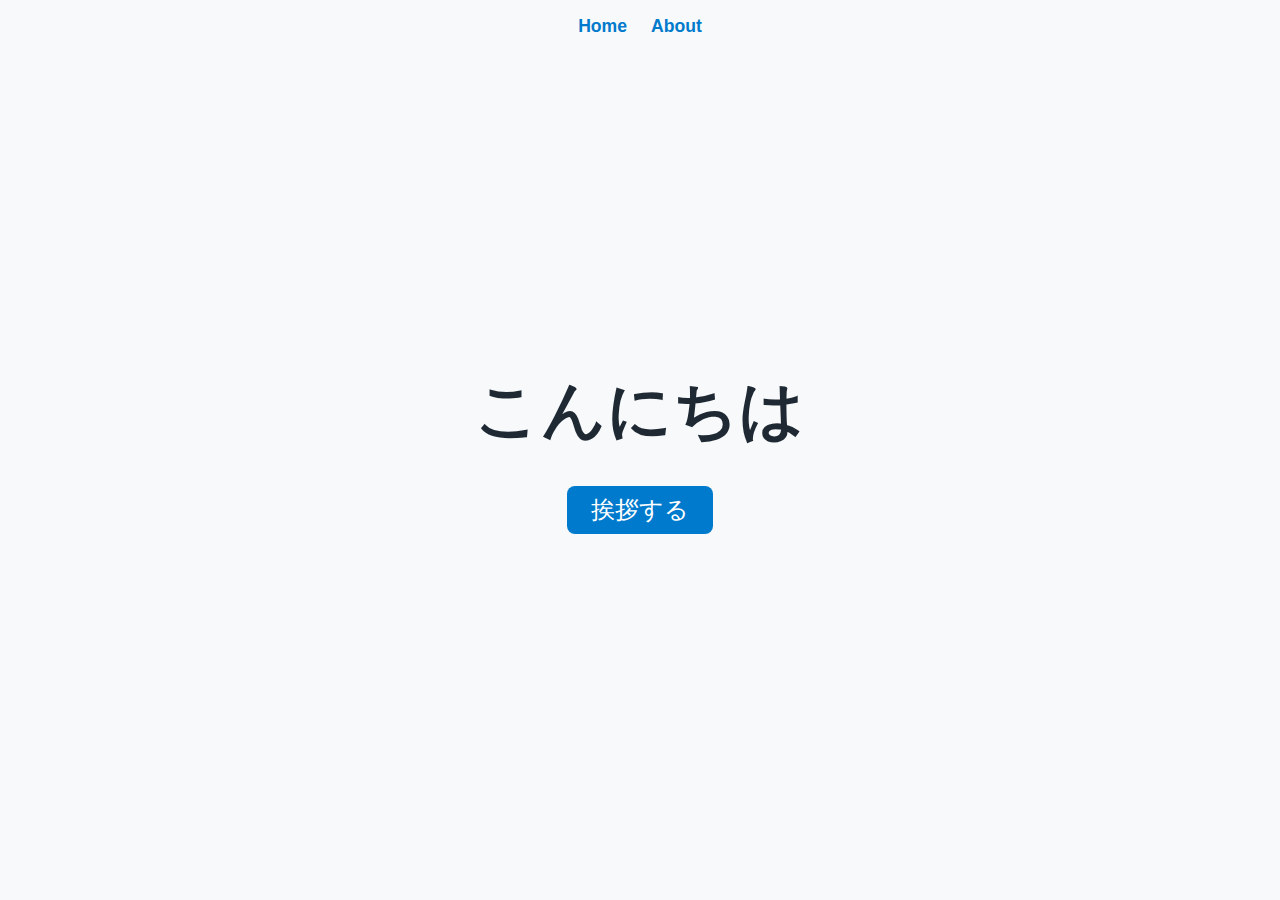
<file: index.html>
<!DOCTYPE html>
<html lang="ja">
  <head>
    <meta charset="utf-8">
    <meta name="viewport" content="width=device-width, initial-scale=1.0">
    <title>こんにちは</title>
    <link rel="stylesheet" href="/assets/styles.css">
  </head>
  <body>
    <nav>
      <a href="index.html">Home</a>
      <a href="about.html">About</a>
    </nav>

    <h1 id="greeting">こんにちは</h1>
    <button type="button" id="greetButton">挨拶する</button>

    <script>
      const greeting = document.getElementById("greeting");
      const button = document.getElementById("greetButton");

      button.addEventListener("click", () => {
        greeting.textContent = "ようこそ";
      });
    </script>
  </body>
</html>
</file>
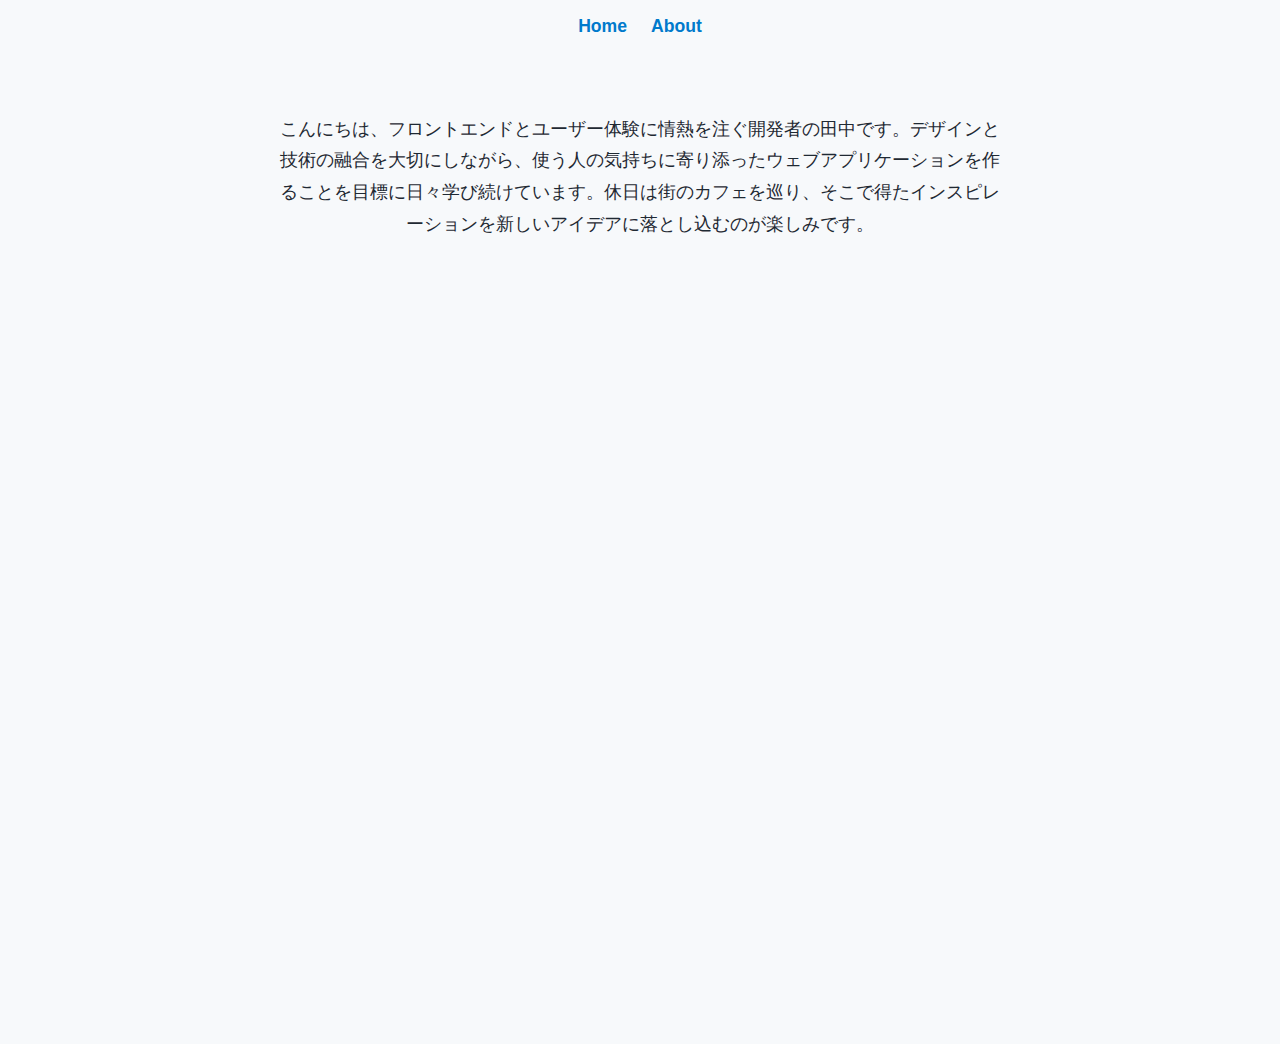
<file: about.html>
<!DOCTYPE html>
<html lang="ja">
  <head>
    <meta charset="utf-8">
    <meta name="viewport" content="width=device-width, initial-scale=1.0">
    <title>About</title>
    <style>
      body {
        margin: 0;
        min-height: 100vh;
        display: flex;
        flex-direction: column;
        align-items: center;
        padding: 6rem 1.5rem 3rem;
        font-family: "Hiragino Kaku Gothic Pro", "Yu Gothic", "Noto Sans JP", sans-serif;
        background-color: #f7f9fb;
        color: #1f2933;
      }

      nav {
        position: absolute;
        top: 1rem;
        left: 50%;
        transform: translateX(-50%);
        display: flex;
        gap: 1.5rem;
        font-size: 1.1rem;
      }

      nav a {
        color: #007acc;
        text-decoration: none;
        font-weight: 600;
      }

      nav a:hover {
        text-decoration: underline;
      }

      main {
        max-width: 720px;
        line-height: 1.8;
        font-size: 1.1rem;
        text-align: center;
      }
    </style>
  </head>
  <body>
    <nav>
      <a href="index.html">Home</a>
      <a href="about.html">About</a>
    </nav>
    <main>
      <p>こんにちは、フロントエンドとユーザー体験に情熱を注ぐ開発者の田中です。デザインと技術の融合を大切にしながら、使う人の気持ちに寄り添ったウェブアプリケーションを作ることを目標に日々学び続けています。休日は街のカフェを巡り、そこで得たインスピレーションを新しいアイデアに落とし込むのが楽しみです。</p>
    </main>
  </body>
</html>
</file>
<file: assets/styles.css>
body {
  margin: 0;
  min-height: 100vh;
  display: flex;
  flex-direction: column;
  align-items: center;
  justify-content: center;
  gap: 2rem;
  font-family: "Hiragino Kaku Gothic Pro", "Yu Gothic", "Noto Sans JP", sans-serif;
  background-color: #f7f9fb;
}

nav {
  position: absolute;
  top: 1rem;
  left: 50%;
  transform: translateX(-50%);
  display: flex;
  gap: 1.5rem;
  font-size: 1.1rem;
}

a {
  color: #007acc;
  text-decoration: none;
  font-weight: 600;
}

a:hover {
  text-decoration: underline;
}

h1,
h2,
h3,
h4,
h5,
h6 {
  color: #1f2933;
  font-weight: 700;
  margin: 0;
}

p {
  color: #334155;
  font-size: 1.1rem;
  line-height: 1.6;
  margin: 0;
}

h1 {
  font-size: 4rem;
}

button {
  font-size: 1.5rem;
  padding: 0.5rem 1.5rem;
  border: none;
  border-radius: 0.5rem;
  background-color: #007acc;
  color: #fff;
  cursor: pointer;
  transition: background-color 0.2s ease;
}

button:hover {
  background-color: #005ea6;
}
</file>
